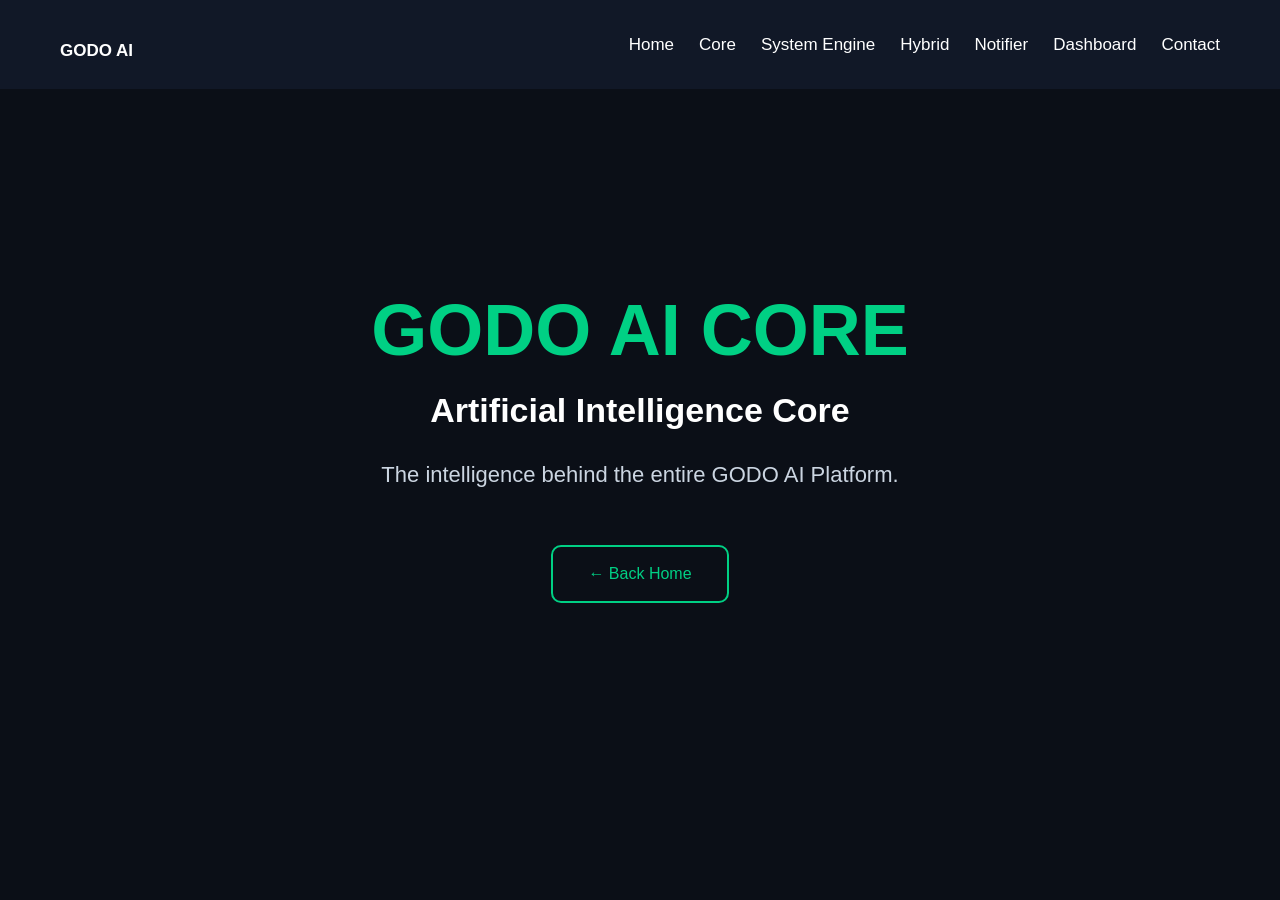
<file: core.html>
<!DOCTYPE html>
<html lang="en">

<head>

<meta charset="UTF-8">

<meta name="viewport" content="width=device-width, initial-scale=1.0">

<title>GODO AI Core</title>

<link rel="stylesheet" href="css/style.css">

</head>

<body>

<nav>

<div class="logo">

<h1>

<a href="index.html">

GODO AI

</a>

</h1>

</div>

<ul>

<li><a href="index.html">Home</a></li>

<li><a href="core.html">Core</a></li>

<li><a href="system.html">System Engine</a></li>

<li><a href="hybrid.html">Hybrid</a></li>

<li><a href="notifier.html">Notifier</a></li>

<li><a href="dashboard.html">Dashboard</a></li>

<li><a href="#">Contact</a></li>

</ul>

</nav>

<header>

<div class="hero">

<h2>GODO AI CORE</h2>

<h3>Artificial Intelligence Core</h3>

<p>

The intelligence behind the entire GODO AI Platform.

</p>

<div class="hero-buttons">

<a href="index.html" class="btn-secondary">

← Back Home

</a>

</div>

</div>

</header>

</body>

</html>
</file>
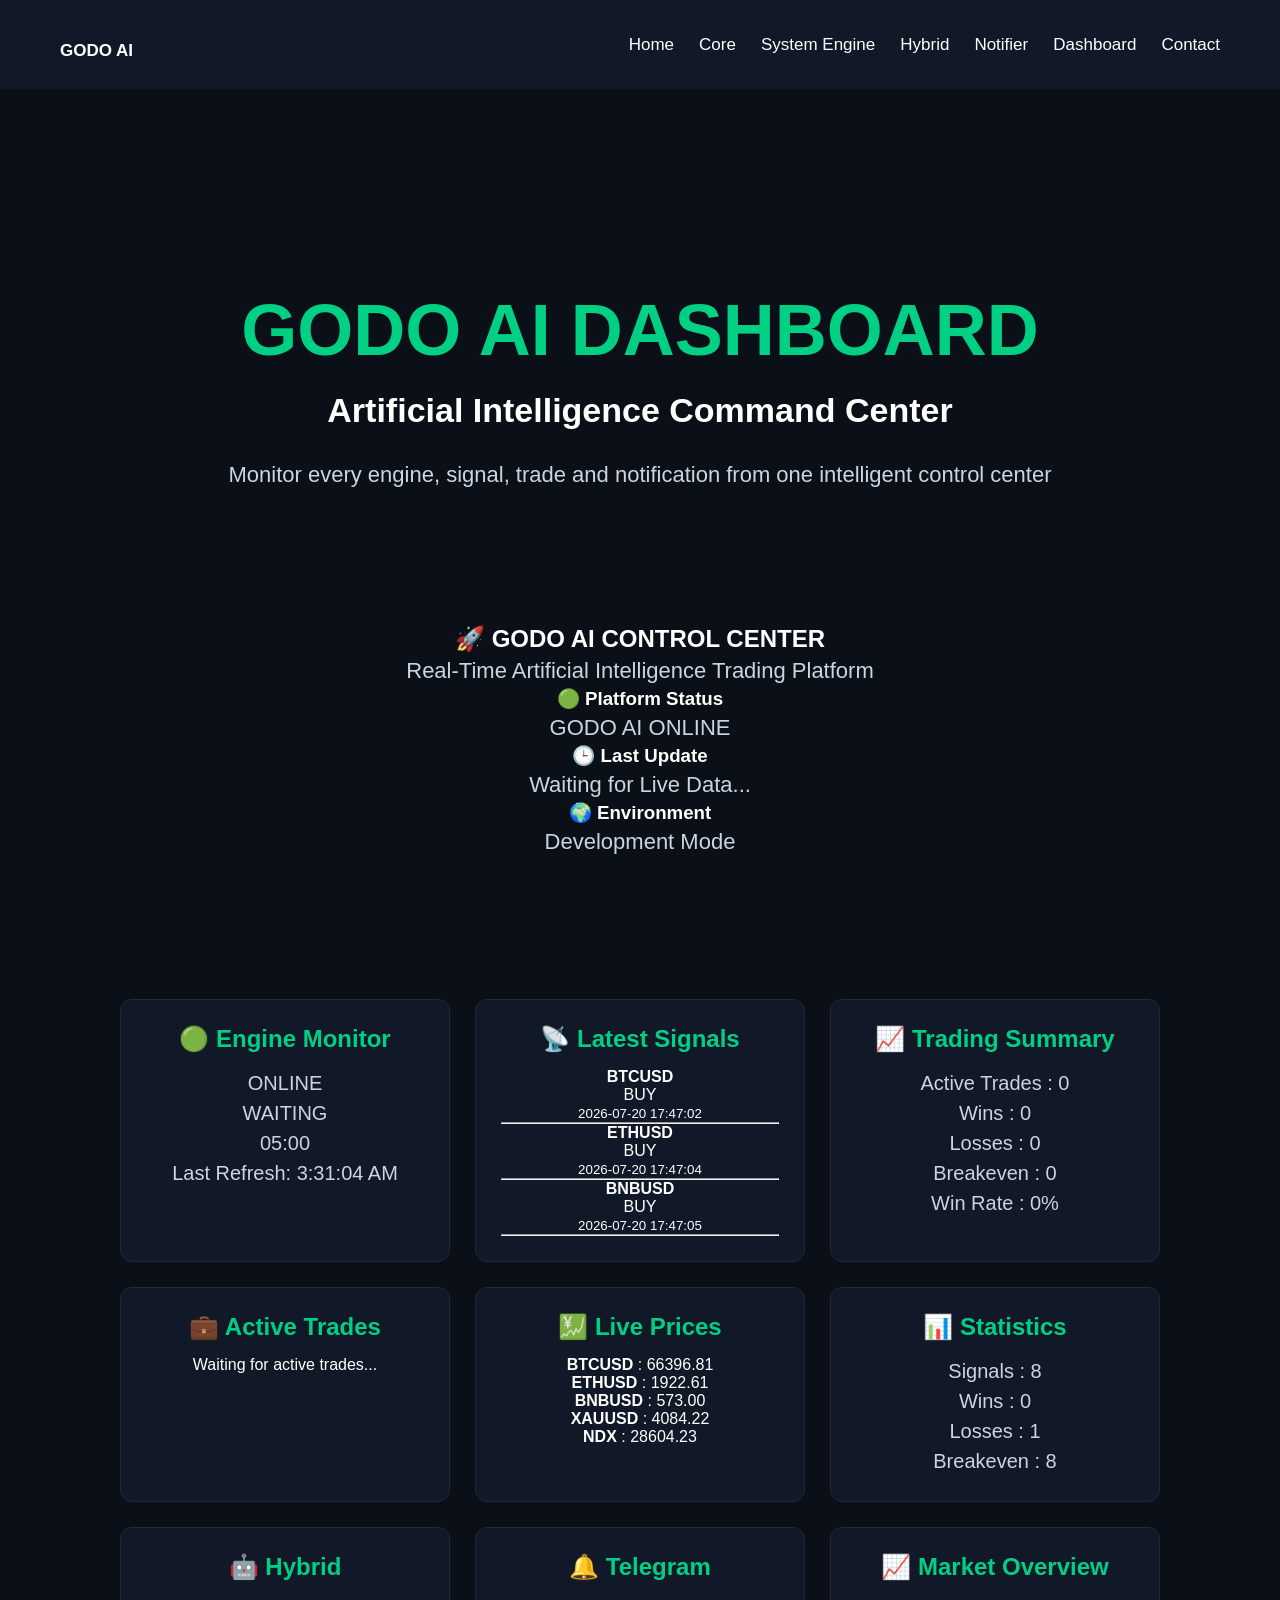
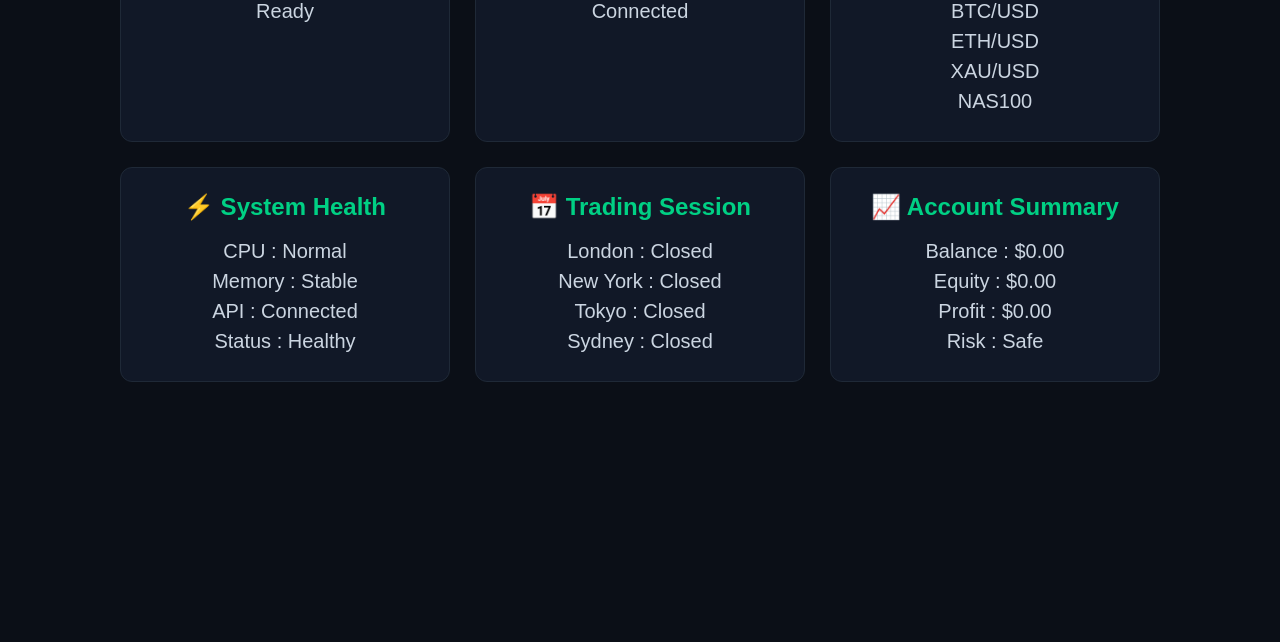
<file: dashboard.html>
<!DOCTYPE html>
<html lang="en">

<head>

<meta charset="UTF-8">

<meta name="viewport" content="width=device-width, initial-scale=1.0">

<title>GODO AI Dashboard</title>

<link rel="stylesheet" href="css/style.css">

</head>

<body>

<nav>

<div class="logo">

<h1>

<a href="index.html">

GODO AI

</a>

</h1>

</div>

<ul>

<li><a href="index.html">Home</a></li>

<li><a href="core.html">Core</a></li>

<li><a href="system.html">System Engine</a></li>

<li><a href="hybrid.html">Hybrid</a></li>

<li><a href="notifier.html">Notifier</a></li>

<li><a href="dashboard.html">Dashboard</a></li>

<li><a href="#">Contact</a></li>

</ul>

</nav>

<header>

<div class="hero">

<h2>GODO AI DASHBOARD</h2>

<h3>Artificial Intelligence Command Center</h3>

<p>Monitor every engine, signal, trade and notification from one intelligent control center</p>

</div>

<section class="dashboard-header">

<h1>🚀 GODO AI CONTROL CENTER</h1>

<p>
Real-Time Artificial Intelligence Trading Platform
</p>

</section>

<section class="system-info">

<div class="info-box">
<h3>🟢 Platform Status</h3>
<p>GODO AI ONLINE</p>
</div>

<div class="info-box">
<h3>🕒 Last Update</h3>
<p>Waiting for Live Data...</p>
</div>

<div class="info-box">
<h3>🌍 Environment</h3>
<p>Development Mode</p>
</div>

</section>

<section class="dashboard">

<div class="dashboard-grid">

<div class="card">

<h2>🟢 Engine Monitor</h2>

<p id="engineStatus">ONLINE</p>

<p id="scannerStatus">Waiting...</p>

<p id="nextScan">05:00</p>

<p id="lastRefresh">Last Refresh: --:--:--</p>

</div>

<div class="card">
    <h2>📡 Latest Signals</h2>

    <div id="latestSignals">
        Waiting for signals...
    </div>
</div>

<div class="card">

<h2>📈 Trading Summary</h2>

<p id="summaryActive">
Active Trades : 0
</p>

<p id="summaryWins">
Wins : 0
</p>

<p id="summaryLosses">
Losses : 0
</p>

<p id="summaryBreakeven">
Breakeven : 0
</p>

<p id="summaryRate">
Win Rate : 0%
</p>

</div>

<div class="card">

<h2>💼 Active Trades</h2>

<div id="activeTrades">
Waiting for active trades...
</div>

</div>

<div class="card">

<h2>💹 Live Prices</h2>

<div id="livePrices">
Waiting for prices...
</div>

</div>

<div class="card">

<h2>📊 Statistics</h2>

<p id="totalSignals">Signals : Loading...</p>

<p id="wins">Wins : Loading...</p>

<p id="losses">Losses : Loading...</p>

<p id="breakeven">Breakeven : Loading...</p>

</div>

<div class="card">
<h2>🤖 Hybrid</h2>
<p>Ready</p>
</div>

<div class="card">
<h2>🔔 Telegram</h2>
<p>Connected</p>
</div>

<div class="card">

<h2>📈 Market Overview</h2>

<p>BTC/USD</p>

<p>ETH/USD</p>

<p>XAU/USD</p>

<p>NAS100</p>

</div>

<div class="card">

<h2>⚡ System Health</h2>

<p>CPU : Normal</p>

<p>Memory : Stable</p>

<p>API : Connected</p>

<p>Status : Healthy</p>

</div>

<div class="card">

<h2>📅 Trading Session</h2>

<p>London : Closed</p>

<p>New York : Closed</p>

<p>Tokyo : Closed</p>

<p>Sydney : Closed</p>

</div>

<div class="card">

<h2>📈 Account Summary</h2>

<p>Balance : $0.00</p>

<p>Equity : $0.00</p>

<p>Profit : $0.00</p>

<p>Risk : Safe</p>

</div>

</div>

</section>

</header>

<script src="js/dashboard.js"></script>

</body>

</html>
</file>
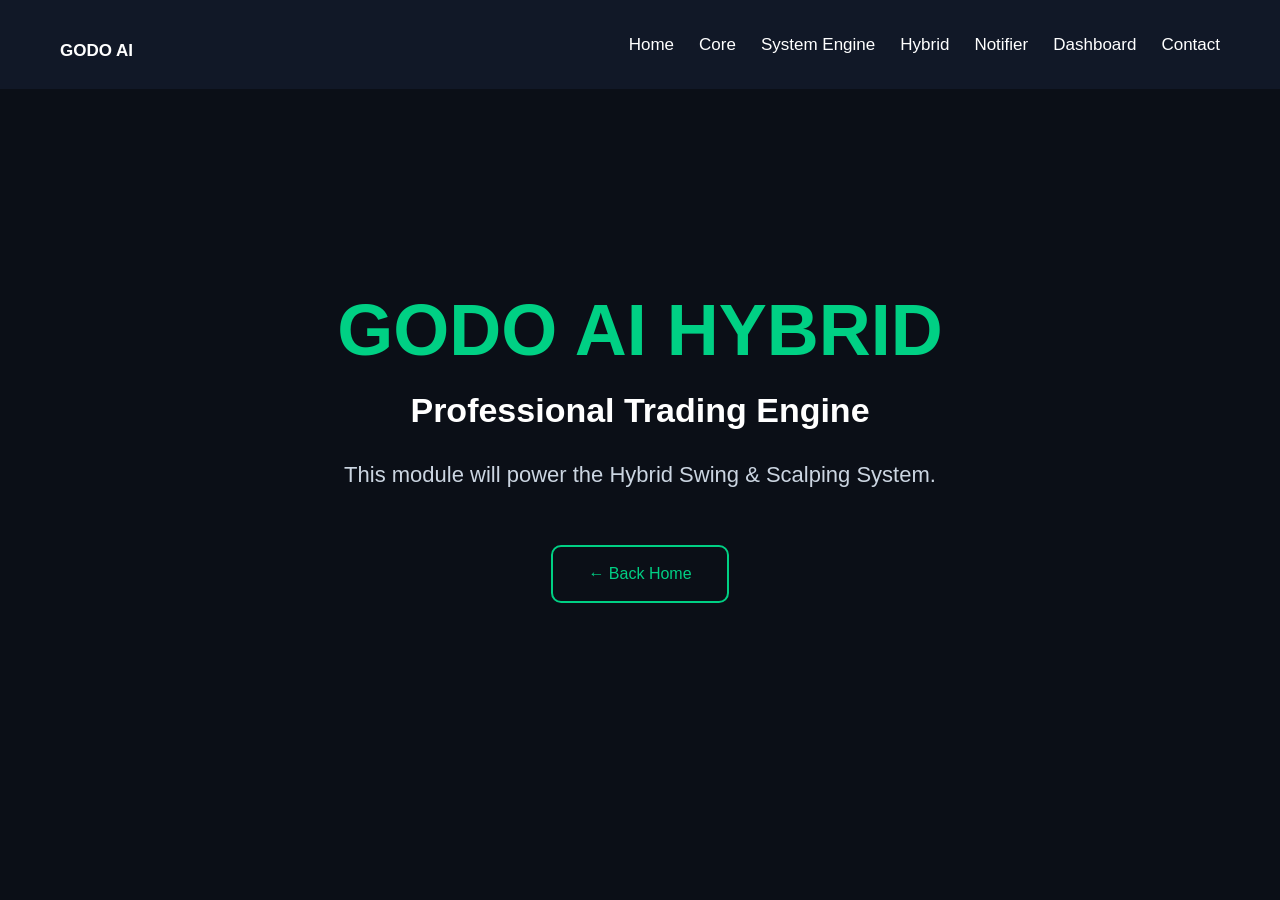
<file: hybrid.html>
<!DOCTYPE html>
<html lang="en">

<head>

<meta charset="UTF-8">

<meta name="viewport" content="width=device-width, initial-scale=1.0">

<title>GODO AI Hybrid</title>

<link rel="stylesheet" href="css/style.css">

</head>

<body>

<nav>

<div class="logo">

<h1>

<a href="index.html">

GODO AI

</a>

</h1>

</div>

<ul>

<li><a href="index.html">Home</a></li>

<li><a href="core.html">Core</a></li>

<li><a href="system.html">System Engine</a></li>

<li><a href="hybrid.html">Hybrid</a></li>

<li><a href="notifier.html">Notifier</a></li>

<li><a href="dashboard.html">Dashboard</a></li>

<li><a href="#">Contact</a></li>

</ul>

</nav>

<header>

<div class="hero">

<h2>GODO AI HYBRID</h2>

<h3>Professional Trading Engine</h3>

<p>

This module will power the Hybrid Swing & Scalping System.

</p>

<div class="hero-buttons">

<a href="index.html" class="btn-secondary">

← Back Home

</a>

</div>

</div>

</header>

</body>

</html>
</file>
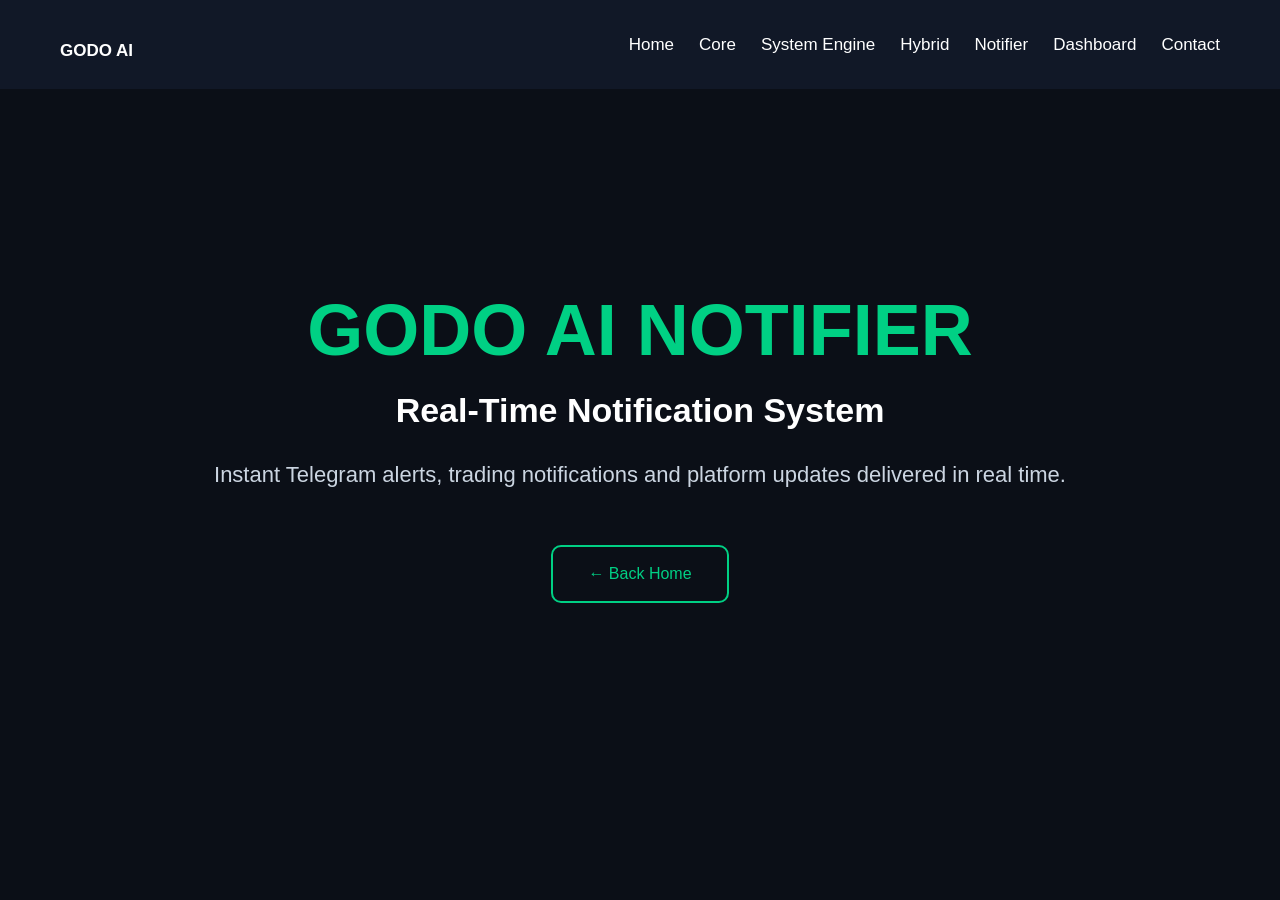
<file: notifier.html>
<!DOCTYPE html>
<html lang="en">

<head>

<meta charset="UTF-8">

<meta name="viewport" content="width=device-width, initial-scale=1.0">

<title>GODO AI Notifier</title>

<link rel="stylesheet" href="css/style.css">

</head>

<body>

<nav>

<div class="logo">

<h1>

<a href="index.html">

GODO AI

</a>

</h1>

</div>

<ul>

<li><a href="index.html">Home</a></li>

<li><a href="core.html">Core</a></li>

<li><a href="system.html">System Engine</a></li>

<li><a href="hybrid.html">Hybrid</a></li>

<li><a href="notifier.html">Notifier</a></li>

<li><a href="dashboard.html">Dashboard</a></li>

<li><a href="#">Contact</a></li>

</ul>

</nav>

<header>

<div class="hero">

<h2>GODO AI NOTIFIER</h2>

<h3>Real-Time Notification System</h3>

<p>

Instant Telegram alerts, trading notifications and platform updates delivered in real time.

</p>

<div class="hero-buttons">

<a href="index.html" class="btn-secondary">

← Back Home

</a>

</div>

</div>

</header>

</body>

</html>
</file>
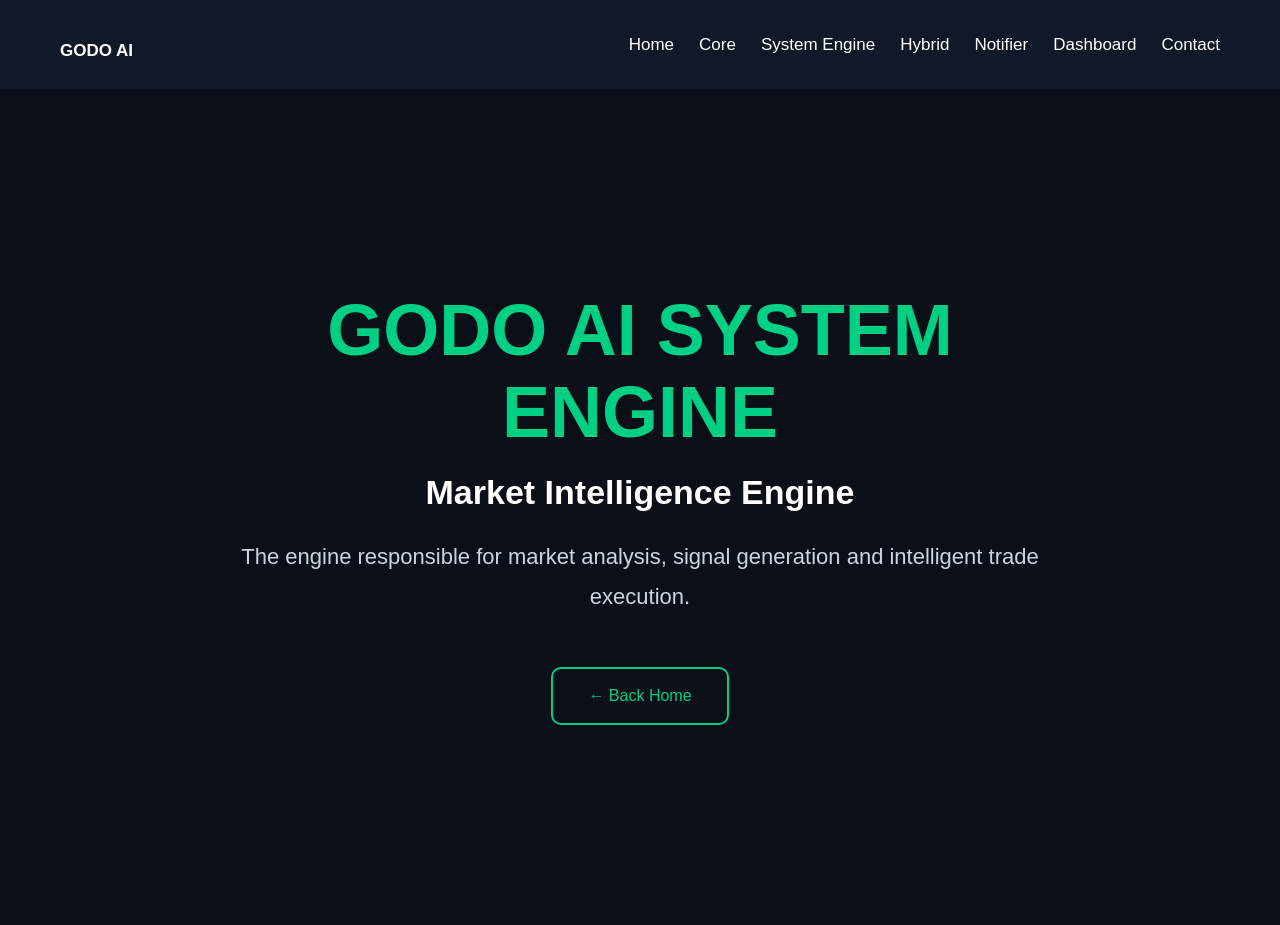
<file: system.html>
<!DOCTYPE html>
<html lang="en">

<head>

<meta charset="UTF-8">

<meta name="viewport" content="width=device-width, initial-scale=1.0">

<title>GODO AI System Engine</title>

<link rel="stylesheet" href="css/style.css">

</head>

<body>

<nav>

<div class="logo">

<h1>

<a href="index.html">

GODO AI

</a>

</h1>

</div>

<ul>

<li><a href="index.html">Home</a></li>

<li><a href="core.html">Core</a></li>

<li><a href="system.html">System Engine</a></li>

<li><a href="hybrid.html">Hybrid</a></li>

<li><a href="notifier.html">Notifier</a></li>

<li><a href="#">Dashboard</a></li>

<li><a href="#">Contact</a></li>

</ul>

</nav>

<header>

<div class="hero">

<h2>GODO AI SYSTEM ENGINE</h2>

<h3>Market Intelligence Engine</h3>

<p>

The engine responsible for market analysis, signal generation and intelligent trade execution.

</p>

<div class="hero-buttons">

<a href="index.html" class="btn-secondary">

← Back Home

</a>

</div>

</div>

</header>

</body>

</html>
</file>
<file: css/style.css>
*{
margin:0;
padding:0;
box-sizing:border-box;
font-family:Arial,sans-serif;
}

body{

background:#0b0f17;

color:white;

}

nav{

display:flex;

justify-content:space-between;

align-items:center;

padding:25px 60px;

background:#111827;

}

.logo h1{

color:#00d084;

font-size:34px;

}

nav ul{

display:flex;

list-style:none;

gap:25px;

}

nav a{

color:white;

text-decoration:none;

font-size:17px;

transition:.3s;

}

nav a:hover{

color:#00d084;

}

header{

text-align:center;

padding:120px 20px;

}

header h2{

font-size:55px;

margin-bottom:20px;

}

header p{

font-size:22px;

color:#cbd5e1;

line-height:35px;

}

.hero{

max-width:900px;

margin:auto;

}

.hero h2{

font-size:72px;

color:#00d084;

margin-bottom:20px;

}

.hero h3{

font-size:34px;

margin-bottom:25px;

}

.hero p{

font-size:22px;

line-height:40px;

margin-bottom:50px;

color:#cbd5e1;

}

.hero-buttons{

display:flex;

justify-content:center;

gap:20px;

flex-wrap:wrap;

}

.btn-primary{

background:#00d084;

padding:18px 35px;

border-radius:10px;

color:black;

text-decoration:none;

font-weight:bold;

transition:.3s;

}

.btn-primary:hover{

transform:scale(1.05);

}

.btn-secondary{

border:2px solid #00d084;

padding:18px 35px;

border-radius:10px;

color:#00d084;

text-decoration:none;

transition:.3s;

}

.btn-secondary:hover{

background:#00d084;

color:black;

}


.status-bar{

display:flex;

justify-content:center;

gap:20px;

flex-wrap:wrap;

margin-bottom:60px;

}

.status{

background:#1f2937;

padding:12px 22px;

border-radius:50px;

font-size:16px;

border:1px solid #374151;

}

.online{

border:1px solid #00d084;

color:#00d084;

}

.products{

display:grid;

grid-template-columns:repeat(auto-fit,minmax(260px,1fr));

gap:30px;

padding:80px 60px;

max-width:1300px;

margin:auto;

}

.card{

background:#111827;

padding:35px;

border-radius:20px;

border:1px solid #1f2937;

transition:.3s;

cursor:pointer;

}

.card:hover{

transform:translateY(-8px);

border:1px solid #00d084;

box-shadow:0 0 25px rgba(0,208,132,.25);

}

.card h2{

color:#00d084;

margin-bottom:18px;

font-size:28px;

}

.card p{

color:#cbd5e1;

font-size:18px;

line-height:30px;

}

.dashboard{

padding:80px 40px;

}

.dashboard-grid{

display:grid;

grid-template-columns:repeat(auto-fit,minmax(250px,1fr));

gap:30px;

max-width:1200px;

margin:auto;

}

.card{

background:#111827;

border:1px solid #1f2937;

border-radius:15px;

padding:30px;

text-align:center;

transition:.3s;

}

.card:hover{

transform:translateY(-8px);

border-color:#00d084;

}

.card h2{

color:#00d084;

margin-bottom:15px;

font-size:24px;

}

.card p{

font-size:20px;

color:#cbd5e1;

}

.hero{

padding:80px 20px;

}


.dashboard-grid{

display:grid;

grid-template-columns:repeat(auto-fit,minmax(250px,1fr));

gap:25px;

padding:60px;

}

.card{

background:#111827;

padding:25px;

border-radius:12px;

border:1px solid #1f2937;

transition:0.3s;

}

.card:hover{

transform:translateY(-8px);

border-color:#00d084;

box-shadow:0 0 20px rgba(0,208,132,0.3);

}


.about{

max-width:1000px;

margin:80px auto;

padding:0 30px;

text-align:center;

}

.about h2{

font-size:42px;

color:#00d084;

margin-bottom:25px;

}

.about p{

font-size:20px;

line-height:38px;

color:#cbd5e1;

}
</file>
